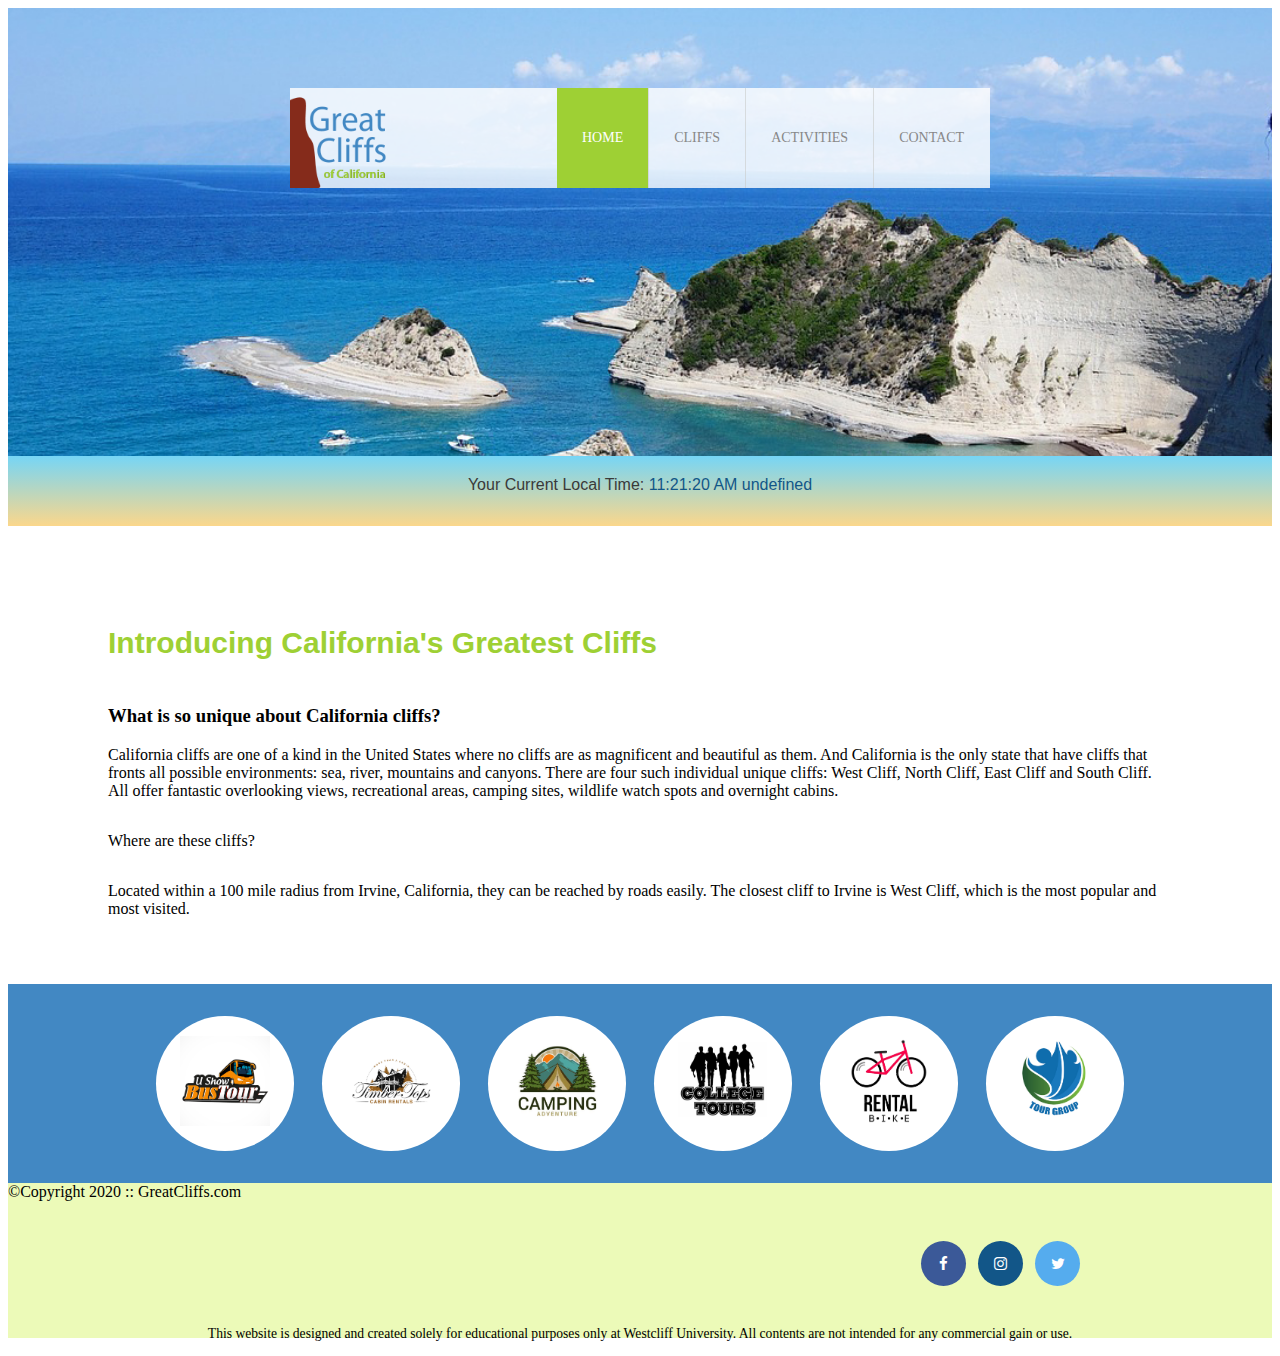
<file: index.html>
<!DOCTYPE html>
<html lang="en">
<head>
    <title>Great Cliffs of California</title>
    <meta charset="UTF-8">
    <link rel="stylesheet" href="styles.css">
    <!--Embed Style Method-->
    <link rel="stylesheet" href="https://cdnjs.cloudflare.com/ajax/libs/font-awesome/4.7.0/css/font-awesome.min.css">
    <!--Embed Style Method-->
</head>
<body id="home">
    <div class="container">
        <header>
            <div class="main-header">
                <div class="logo">
                    <img src="image/logo.png" alt="Great Cliffs Logo" width="125">
                </div>
                <nav class="main-menu">
                    <ul>
                        <li class="active"><a href="index.html">Home</a></li>
                        <li><a href="cliffs.html">Cliffs</a></li>
                        <li><a href="activities.html">Activities</a></li>
                        <li><a href="contact.html">Contact</a></li>
                    </ul>
                </nav>
            </div>
        </header>
        <section id="timeofday">
            <span>Your Current Local Time: </span>
            <span id="clock"></span>
        </section>
        <main>
            <h2 class="main-heading">Introducing California's Greatest Cliffs</h2>
            <h3>What is so unique about California cliffs?</h3>
            <p>California cliffs are one of a kind in the United States where no cliffs are as magnificent and beautiful as them. And California is the only state that have cliffs that fronts all possible environments: sea, river, mountains and canyons. There are four such individual unique cliffs: West Cliff, North Cliff, East Cliff and South Cliff. All offer fantastic overlooking views, recreational areas, camping sites, wildlife watch spots and overnight cabins.</p>
            <p>Where are these cliffs?</p>
            <p>Located within a 100 mile radius from Irvine, California, they can be reached by roads easily. The closest cliff to Irvine is West Cliff, which is the most popular and most visited.</p>
        </main>
        <section>
            <ul id="partners">
                <!--<li class="partner">
                    <img src="partners/partner-bustour.png" alt="Partner Bus Tours"> </li>
                <li class="partner">
                    <img src="partners/partner-cabinrental.png" alt="Partner Cabin Rental"> </li>
                <li class="partner">
                    <img src="partners/partner-campingadv.png" alt="Partner Camping Adventure"> </li>
                <li class="partner">
                    <img src="partners/partner-collegetours.png" alt="Partner College Tours"> </li>
                <li class="partner">
                    <img src="partners/partner-rentalbike.png" alt="Partner Bike Rentals"> </li>
                <li class="partner">
                    <img src="partners/partner-tourgroup.png" alt="Partner Tour Group"> </li>-->
            </ul>
        </section>
        <footer>
            <div id="nondisclaimer">
                <div class="copy">©Copyright 2020 :: GreatCliffs.com</div>
                <div class="social">
                    <a href="#" class="fa fa-facebook"></a>
                    <a href="#" class="fa fa-instagram"></a>
                    <a href="#" class="fa fa-twitter"></a>
                </div>
            </div>
            <div id="disclaimer">
                <p>This website is designed and created solely for educational purposes only at Westcliff University. All contents are not intended for any commercial gain or use.</p>
            </div>
        </footer>
    </div>
    <!--JavaScript Codes-->
    <!--digital clock-->
    <script src="js/digclock.js">
    </script>
    <!--partner-->
    <script src="js/site_scripts.js">
    </script>
</body>
</html>
</file>
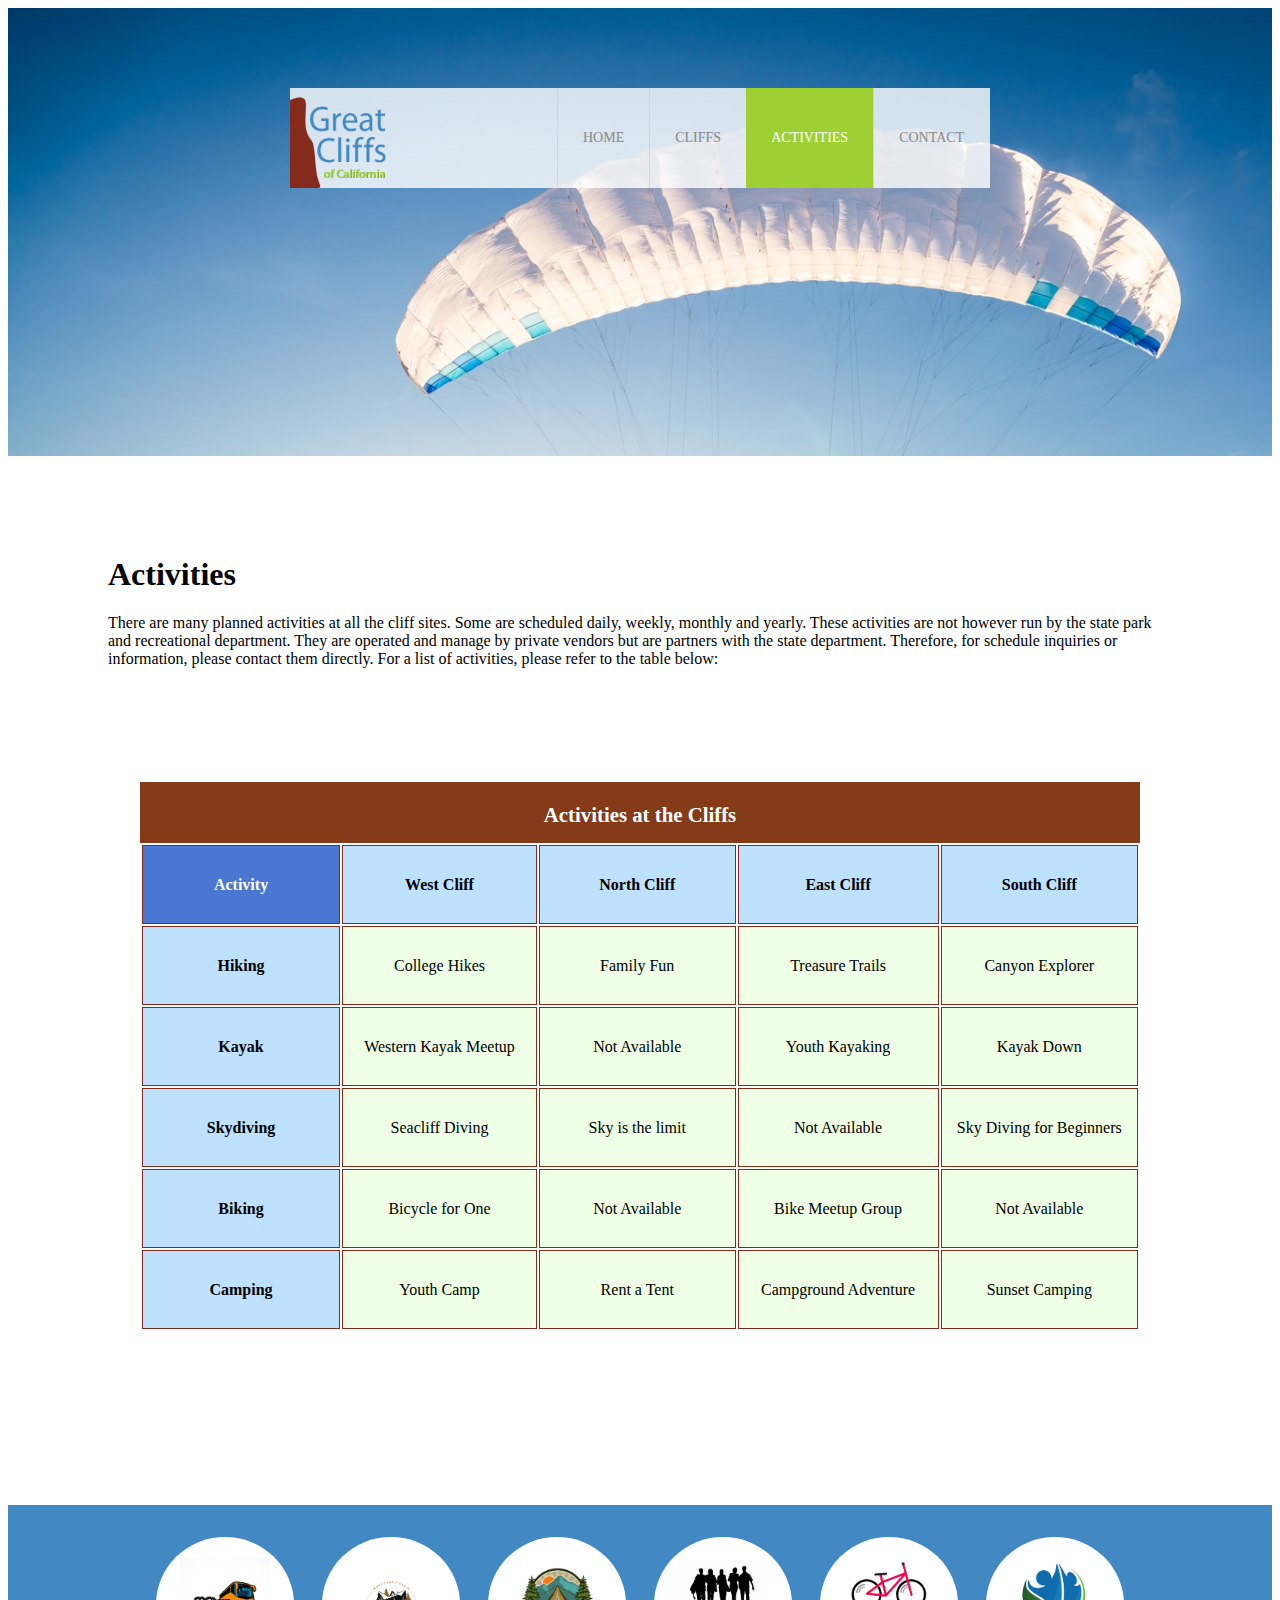
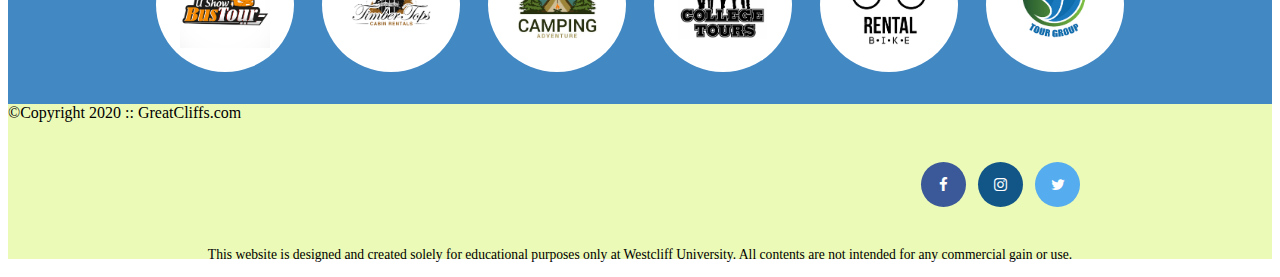
<file: activities.html>
<!DOCTYPE html>
<html lang="en">
<head>
    <title>Great Cliffs of California</title>
    <meta charset="UTF-8">
    <link rel="stylesheet" href="styles.css">
    <!--Embed Style Method-->
    <link rel="stylesheet" href="https://cdnjs.cloudflare.com/ajax/libs/font-awesome/4.7.0/css/font-awesome.min.css">
    <!--jQuery-->
    <script src="https://ajax.googleapis.com/ajax/libs/jquery/3.5.1/jquery.min.js"></script>
</head>
<body id="activities">
    <div class="container">
        <header>
            <div class="main-header">
                <div class="logo">
                    <img src="image/logo.png" alt="Great Cliffs Logo" width="125">
                </div>
                <nav class="main-menu">
                    <ul>
                        <li><a href="index.html">Home</a></li>
                        <li><a href="cliffs.html">Cliffs</a></li>
                        <li class="active"><a href="activities.html">Activities</a></li>
                        <li><a href="contact.html">Contact</a></li>
                    </ul>
                </nav>
            </div>
        </header>
        <main>
            <h1>Activities</h1>
            <p>There are many planned activities at all the cliff sites. Some are scheduled daily, weekly, monthly and yearly. These activities are not however run by the state park and recreational department. They are operated and manage by private vendors but are partners with the state department. Therefore, for schedule inquiries or information, please contact them directly. For a list of activities, please refer to the table below:</p><br>
            <table class="table">
                <caption>Activities at the Cliffs</caption>
                <thead>
                    <tr>
                        <th>Activity</th>
                        <th>West Cliff</th>
                        <th>North Cliff</th>
                        <th>East Cliff</th>
                        <th>South Cliff</th>
                    </tr>
                </thead>
                <tbody>
                    <tr>
                        <td>Hiking</td>
                        <td class="available">College Hikes</td>
                        <td class="available">Family Fun</td>
                        <td class="available">Treasure Trails</td>
                        <td class="available">Canyon Explorer</td>
                    </tr>
                    <tr>
                        <td>Kayak</td>
                        <td class="available">Western Kayak Meetup</td>
                        <td>Not Available</td>
                        <td class="available">Youth Kayaking</td>
                        <td class="available">Kayak Down</td>
                    </tr>
                    <tr>
                        <td>Skydiving</td>
                        <td class="available">Seacliff Diving</td>
                        <td class="available">Sky is the limit</td>
                        <td>Not Available</td>
                        <td class="available">Sky Diving for Beginners</td>
                    </tr>
                    <tr>
                        <td>Biking</td>
                        <td class="available">Bicycle for One</td>
                        <td>Not Available</td>
                        <td class="available">Bike Meetup Group</td>
                        <td>Not Available</td>
                    </tr>
                    <tr>
                        <td>Camping</td>
                        <td class="available">Youth Camp</td>
                        <td class="available">Rent a Tent</td>
                        <td class="available">Campground Adventure</td>
                        <td class="available">Sunset Camping</td>
                    </tr>
                </tbody>
            </table>

            <div id="displaySelected">
                <div id="result">
                    <h4>My selected activities to enquire:</h4>
                </div>
                <div id="sendinfo">
                    <input type="email" placeholder="johndoe@gmail.com">
                    <button>Get Info</button>
                </div>
            </div>
            
        </main>
        <section>
            <ul id="partners">
                <!--<li class="partner">
                    <img src="partners/partner-bustour.png" alt="Partner Bus Tours"> </li>
                <li class="partner">
                    <img src="partners/partner-cabinrental.png" alt="Partner Cabin Rental"> </li>
                <li class="partner">
                    <img src="partners/partner-campingadv.png" alt="Partner Camping Adventure"> </li>
                <li class="partner">
                    <img src="partners/partner-collegetours.png" alt="Partner College Tours"> </li>
                <li class="partner">
                    <img src="partners/partner-rentalbike.png" alt="Partner Bike Rentals"> </li>
                <li class="partner">
                    <img src="partners/partner-tourgroup.png" alt="Partner Tour Group"> </li>-->
            </ul>
        </section>
        <footer>
            <div id="nondisclaimer">
                <div class="copy">©Copyright 2020 :: GreatCliffs.com</div>
                <div class="social">
                    <a href="#" class="fa fa-facebook"></a>
                    <a href="#" class="fa fa-instagram"></a>
                    <a href="#" class="fa fa-twitter"></a>
                </div>
            </div>
            <div id="disclaimer">
                <p>This website is designed and created solely for educational purposes only at Westcliff University. All contents are not intended for any commercial gain or use.</p>
            </div>
        </footer>
    </div>
    <!--partner-->
    <script src="js/site_scripts.js"></script>
    <script src="js/activity.js"></script>
</body>
</html>
</file>
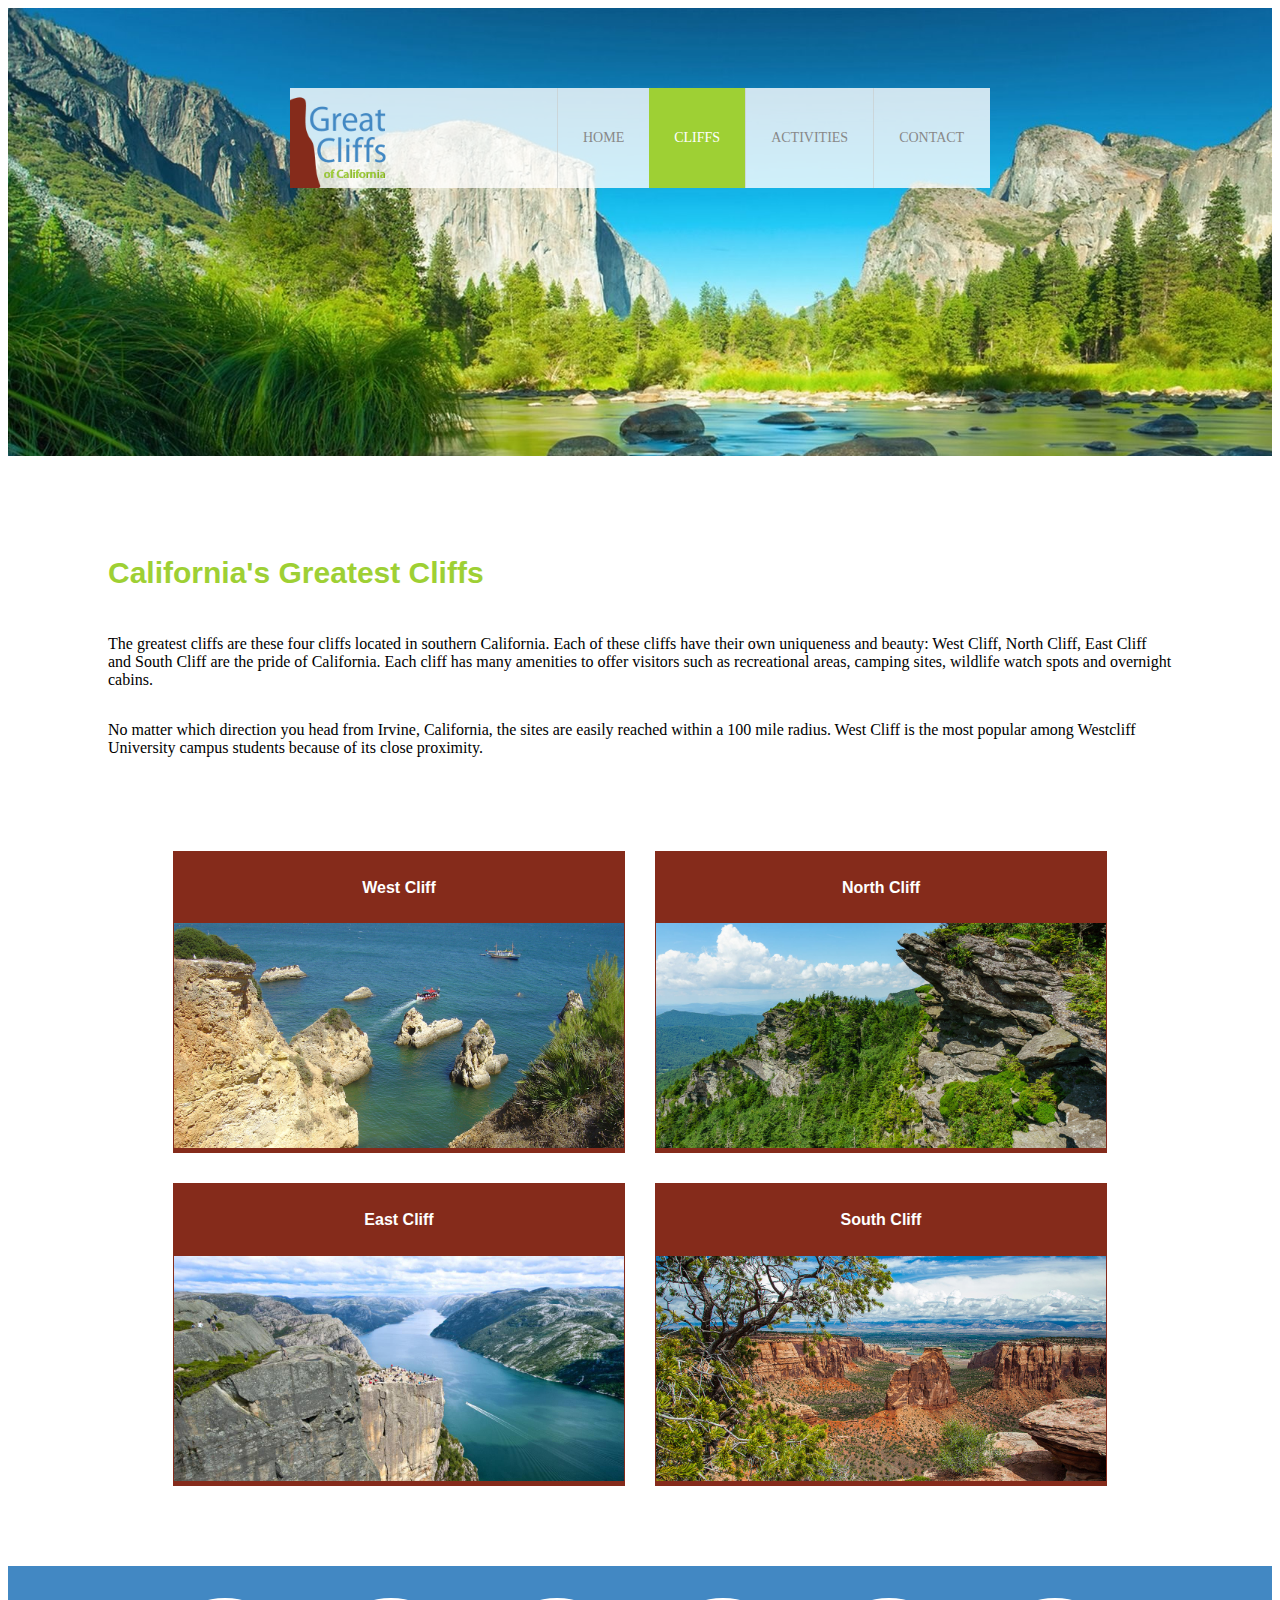
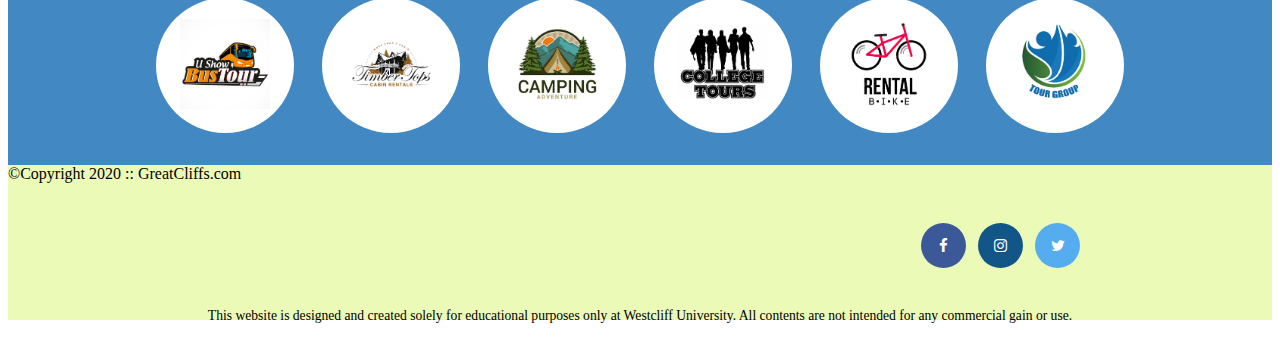
<file: cliffs.html>
<!DOCTYPE html>
<html lang="en">
<head>
    <title>Great Cliffs of California</title>
    <meta charset="UTF-8">
    <link rel="stylesheet" href="styles.css">
    <!--Embed Style Method-->
    <link rel="stylesheet" href="https://cdnjs.cloudflare.com/ajax/libs/font-awesome/4.7.0/css/font-awesome.min.css">
    <!--Embed Style Method-->
</head>
<body id="cliffs">
    <div class="container">
        <header>
            <div class="main-header">
                <div class="logo">
                    <img src="image/logo.png" alt="Great Cliffs Logo" width="125">
                </div>
                <nav class="main-menu">
                    <ul>
                        <li><a href="index.html">Home</a></li>
                        <li class="active"><a href="cliffs.html">Cliffs</a></li>
                        <li><a href="activities.html">Activities</a></li>
                        <li><a href="contact.html">Contact</a></li>
                    </ul>
                </nav>
            </div>
        </header>
        <main>
            <h2 class="main-heading">California's Greatest Cliffs</h2>
            <p>The greatest cliffs are these four cliffs located in southern California. Each of these cliffs have their own uniqueness and beauty: West Cliff, North Cliff, East Cliff and South Cliff are the pride of California. Each cliff has many amenities to offer visitors such as recreational areas, camping sites, wildlife watch spots and overnight cabins.</p>
            <p>No matter which direction you head from Irvine, California, the sites are easily reached within a 100 mile radius. West Cliff is the most popular among Westcliff University campus students because of its close proximity.</p>
            <table class="table">
                <tbody>
                    <tr>
                        <td>
                            <h5 class="table-title">West Cliff</h5>
                            <img src="image/cliff-west-sea.jpeg" alt="cliff-west-sea" width="450"></td>
                        <td>
                            <h5 class="table-title">North Cliff</h5>
                            <img src="image/cliff-north-mountain.jpeg" alt="cliff-west-sea" width="450"></td>
                    </tr>
                    <tr>
                        <td>
                            <h5 class="table-title">East Cliff</h5>
                            <img src="image/cliff-east-river.jpeg" alt="cliff-west-sea" width="450"></td>
                        <td>
                            <h5 class="table-title">South Cliff</h5>
                            <img src="image/cliff-south-canyon.jpeg" alt="cliff-west-sea" width="450"></td>
                    </tr>
                </tbody>
            </table>
        </main>
        <section>
            <ul id="partners">
                <!--<li class="partner">
                    <img src="partners/partner-bustour.png" alt="Partner Bus Tours"> </li>
                <li class="partner">
                    <img src="partners/partner-cabinrental.png" alt="Partner Cabin Rental"> </li>
                <li class="partner">
                    <img src="partners/partner-campingadv.png" alt="Partner Camping Adventure"> </li>
                <li class="partner">
                    <img src="partners/partner-collegetours.png" alt="Partner College Tours"> </li>
                <li class="partner">
                    <img src="partners/partner-rentalbike.png" alt="Partner Bike Rentals"> </li>
                <li class="partner">
                    <img src="partners/partner-tourgroup.png" alt="Partner Tour Group"> </li>-->
            </ul>
        </section>
        <footer>
            <div id="nondisclaimer">
                <div class="copy">©Copyright 2020 :: GreatCliffs.com</div>
                <div class="social">
                    <a href="#" class="fa fa-facebook"></a>
                    <a href="#" class="fa fa-instagram"></a>
                    <a href="#" class="fa fa-twitter"></a>
                </div>
            </div>
            <div id="disclaimer">
                <p>This website is designed and created solely for educational purposes only at Westcliff University. All contents are not intended for any commercial gain or use.</p>
            </div>
        </footer>
    </div>
    <!--partner-->
    <script src="js/site_scripts.js">
    </script>
</body>
</html>
</file>
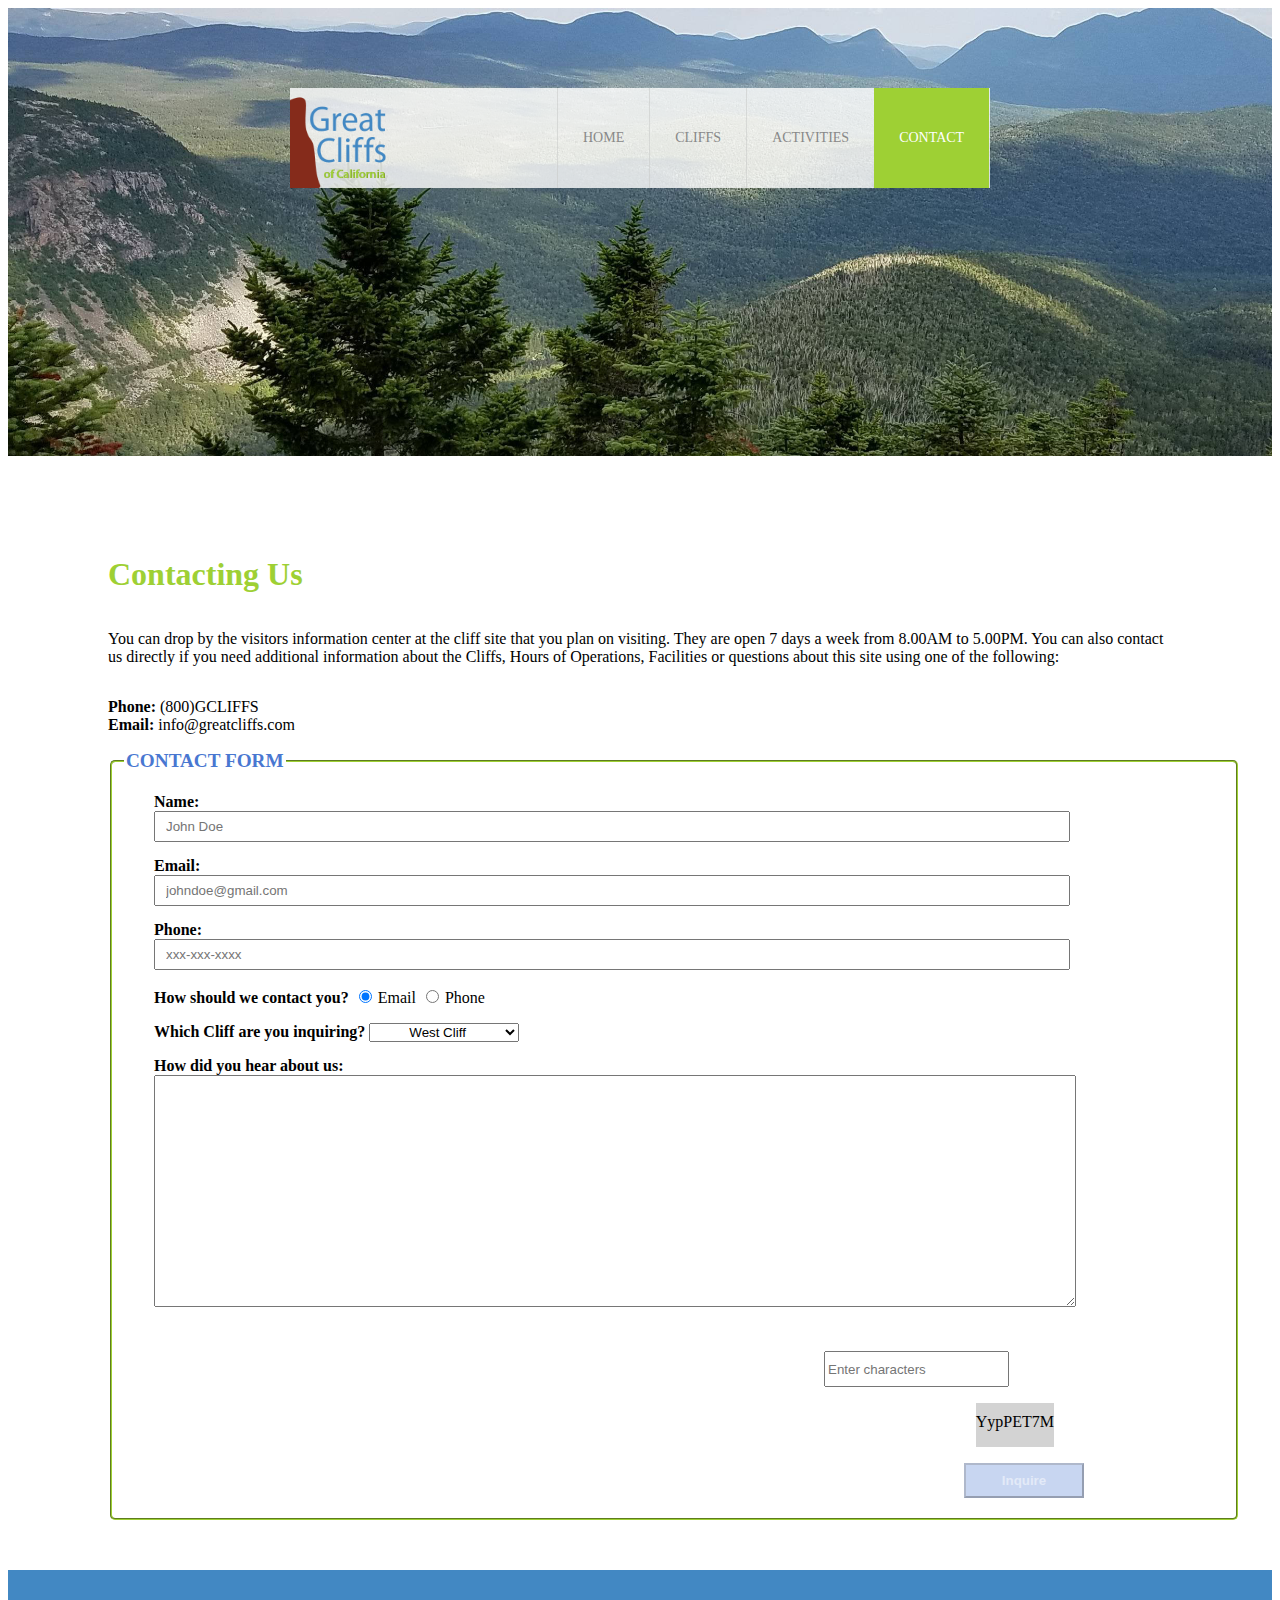
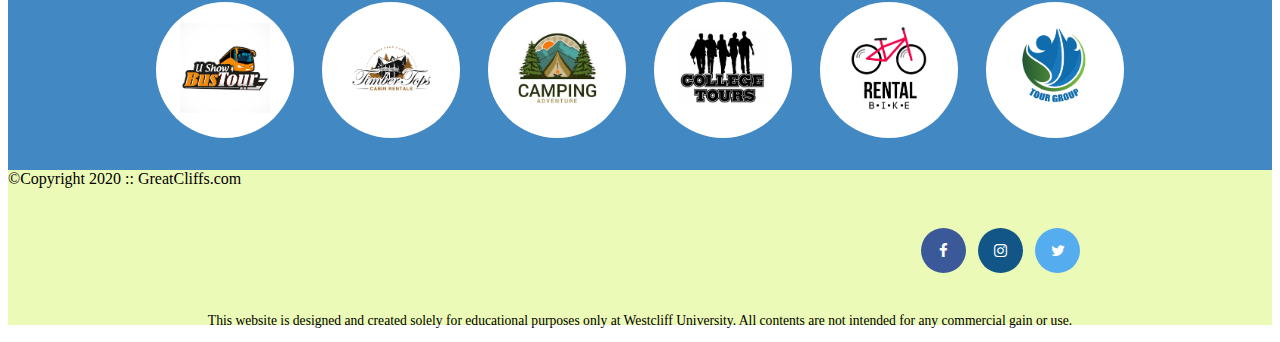
<file: contact.html>
<!DOCTYPE html>
<html lang="en">
<head>
    <title>Great Cliffs of California</title>
    <meta charset="UTF-8">
    <link rel="stylesheet" href="styles.css">
    <!--Embed Style Method-->
    <link rel="stylesheet" href="https://cdnjs.cloudflare.com/ajax/libs/font-awesome/4.7.0/css/font-awesome.min.css">
    <!--Embed Style Method-->
</head>
<body id="contact" onLoad="disableButton(true)">
    <div class="container">
        <header>
            <div class="main-header">
                <div class="logo">
                    <img src="image/logo.png" alt="Great Cliffs Logo" width="125">
                </div>
                <nav class="main-menu">
                    <ul>
                        <li><a href="index.html">Home</a></li>
                        <li><a href="cliffs.html">Cliffs</a></li>
                        <li><a href="activities.html">Activities</a></li>
                        <li class="active"><a href="contact.html">Contact</a></li>
                    </ul>
                </nav>
            </div>
        </header>
        <main>
            <h1>Contacting Us</h1>
            <p>
            You can drop by the visitors information center at the cliff site that you plan on visiting. They are open
            7 days a week from 8.00AM to 5.00PM. You can also contact us directly if you need additional information about 
            the Cliffs, Hours of Operations, Facilities or questions about this site using one of the following:
            </p>
                
            <div class="contactinfo">
                <div class="phone">
                    <span>Phone:</span>
                    <span>(800)GCLIFFS</span>
                </div>
                <div class="email">
                    <span>Email:</span>
                    <span>info@greatcliffs.com</span>
                </div>
            </div>

            <form action="/contact" method="post">  
            <fieldset>  
                <legend>Contact Form</legend>
                <div class="textbox">
                    <label>Name:</label> 
                    <input type="text" name="name" placeholder="John Doe">  
                    <label>Email:</label>  
                    <input type="email" name="email" placeholder="johndoe@gmail.com"> 
                    <label>Phone:</label>
                    <input type="text" name="phone" placeholder="xxx-xxx-xxxx"> 
                </div>
                
                <div class="radios">
                    <label>How should we contact you?</label>  
                    <input type="radio" name="contact" value="email" checked>Email 
                    <input type="radio" name="contact" value="phone">Phone
                </div>

                <div class="selectmenu">
                    <label>Which Cliff are you inquiring?</label>  
                    <select>
                        <option>West Cliff</option>
                        <option>North Cliff</option>
                        <option>East Cliff</option>
                        <option>South Cliff</option>
                    </select>
                </div>
                
                <div class="commentbox">
                    <label>How did you hear about us:</label>  
                    <textarea></textarea>
                </div>

                <!--Random codes-->
                <div class="randomcode">
                    <input id="codeentered" type="text" name="codeentered" placeholder="Enter characters">
                    <p id="codes"></p>
                </div>

                <button id="submit">Inquire</button>
            </fieldset>  
            </form>
        </main>
        <section>
            <ul id="partners">
                <!--<li class="partner">
                    <img src="partners/partner-bustour.png" alt="Partner Bus Tours"> </li>
                <li class="partner">
                    <img src="partners/partner-cabinrental.png" alt="Partner Cabin Rental"> </li>
                <li class="partner">
                    <img src="partners/partner-campingadv.png" alt="Partner Camping Adventure"> </li>
                <li class="partner">
                    <img src="partners/partner-collegetours.png" alt="Partner College Tours"> </li>
                <li class="partner">
                    <img src="partners/partner-rentalbike.png" alt="Partner Bike Rentals"> </li>
                <li class="partner">
                    <img src="partners/partner-tourgroup.png" alt="Partner Tour Group"> </li>-->
            </ul>
        </section>
        <footer>
            <div id="nondisclaimer">
                <div class="copy">©Copyright 2020 :: GreatCliffs.com</div>
                <div class="social">
                    <a href="#" class="fa fa-facebook"></a>
                    <a href="#" class="fa fa-instagram"></a>
                    <a href="#" class="fa fa-twitter"></a>
                </div>
            </div>
            <div id="disclaimer">
                <p>This website is designed and created solely for educational purposes only at Westcliff University. All contents are not intended for any commercial gain or use.</p>
            </div>
        </footer>
    </div>
    <!--partner-->
    <script src="js/site_scripts.js">
    </script>
    <script src="js/randomcodes.js">
    </script>
</body>
</html>
</file>
<file: styles.css>
header {
    width: 100%;
    min-height: 400px;
    padding-top: 3em;
}
#home header {
    background: no-repeat lightgrey url(image/cliff_ocean.jpg);
    background-size: 1500px;
}
#activities header {
    background: no-repeat lightgrey url(image/runfly.jpeg);
    background-size: 1500px;
}
#contact header {
    background: no-repeat lightgrey url(image/cliff_rock.jpeg);
    background-size: 1500px;
}
#cliffs header {
    background: no-repeat lightgrey url(image/forest_cliff.jpeg);
    background-size: 1500px;
}
.main-header {
    background-color: rgba(255, 255, 255, 0.8);
    width: 700px;
    margin: 2em auto 0 auto;
    min-height: 100px;
    height: 100px;
}
.main-header .logo img {
    width: 100px;
    height: 100px;
    margin: 0 2em 0 0;
    float: left;
}
/* Navigation */
.main-menu {
    margin-left: 227px;
    font-weight: 400;
}
.main-menu ul li {
    list-style-type: none;
    display: inline-block;
    float: left;
    padding-left: 25px;
    padding-right: 25px;
    border-left: 1px solid rgba(202, 204, 202, 0.6);
    line-height: 100px;
    text-transform: uppercase;
    font-size: 14px;
}
.main-menu ul li a {
    text-decoration: none;
    color: #888;
}
.main-menu ul li a:hover {
    color: #9ed034;
}
.main-menu ul li.active {
    background: #9ed034;
    border: none;
}
.main-menu ul li.active a {
    color: #fff;
}
/* Main */
main {
    margin: 100px 100px 50px 100px;
}
.main-heading {
    font-family: Arial, Helvetica, sans-serif;
    color: #9ed034;
    padding-bottom: 20px;
    font-size: 30px;
}
/* Partners */
section {
    width: 100%;
    background-color: #4288C3;
}
section #partners {
    width: 1200px;
    padding: 2em 0 2em 0;
    margin: 0 auto;
    text-align: center;
}
section #partners .partner {
    display: inline-block;
    margin: 0 0.75em;
    padding: 1.3em 1.5em;
    background-color: #fff;
    border-radius: 50%;
}
section #partners .partner img {
    width: 90px;
    height: 90px;
}
/* Footer */
footer {
    width: 100%;
    height: 155px;
    padding-bottom: lem;
    background-color: #ecfab8;
}
footer #nondiclaimer .copy {
    padding: 3.5em 3.5em 3.5em 13em;
    float: left;
    font-size: 0.9em;
}
footer #nondisclaimer .social {
    padding: 2.5em;
    margin-right: 9.25em;
    float: right;
}
footer #disclaimer {
    clear: both;
}
footer #disclaimer p {
    font-size: 0.85em;
    text-align: center;
}
footer #nondisclaimer .social .fa {
    padding: 15px;
    font-size: 15px;
    width: 15px;
    text-align: center;
    text-decoration: none;
    margin: 0 4px;
    border-radius: 50%;
}
footer #nondisclaimer .social .fa:hover {
    opacity: 0.7;
}
footer #nondisclaimer .social .fa-facebook {
    background: #3B5998;
    color: white;
}
footer #nondisclaimer .social .fa-twitter {
    background: #55ACEE;
    color: white;
}
footer #nondisclaimer .social .fa-instagram {
    background: #125688;
    color: white;
}
/* activities */
#activities table {
    width: 1000px;
    margin: 4em auto 0 auto;
}
#activities caption {
    background: #853b18;
    height: 40px;
    color: #fff;
    font-size: 1.3em;
    font-weight: bold;
    padding-top: 1em;
}
#activities thead {
    background: #bde1ff;
}
#activities tbody {
    background: #eeffe6;
    text-align: center;
}
#activities th, #activities td {
    width: 225px;
    height: 75px;
    vertical-align: middle;
    border: solid 1px #852b1b;
}
#activities th:first-child {
    width: 125px;
    height: 50px;
    background: #4977d1;
    color: #fff;
}
#activities td:first-child {
    font-weight: bold;
    background: #bde1ff;
}
#activities td:not(:first-child):hover {
    cursor: pointer;
}
#activities main #displaySelected {
    visibility: hidden;
    margin: 0 auto;
    width: 600px;
    border: 2px solid #9ed034;
    padding: 0.75em;
}
#acitivities main #displaySelected #result, #activities main #displaySelected #sendinfo {
    display: inline-block;
    margin: 0;
}
#activities main #result {
    min-height: 50px;
    width: 300px;
    padding: 0;
}
#activities main #result h4 {
    margin-bottom: 1em;
    font-size: 1.15em;
}
#activities main #displaySelected #sendinfo input[type="email"] {
    width: 200px;
}

.redtest {color: red;}
.selected {
    color:white;
    font-weight: bold;
    background-color: yellowgreen;
}
/* cliffs */
#cliffs table {
    width: auto;
    margin: 3em auto 0 auto;
    border-spacing: 30px;
}
#cliffs td {
    text-align: center;
    font-weight: bold;
    font-family: Arial, Helvetica, sans-serif;
    width: 125px;
    background: #852b1b;
    color: #fff;
}
#cliffs h5 {
    display: block;
    font-size: 16px;
}
/* contact styling */
#contact h1 {
    padding-bottom: 0.5em;
    color: #9ed034;
}
#contact .contactinfo, p {
    padding-bottom: 1em;
}
#contact .contactinfo span:first-child{
    font-weight: bold;
}
#contact fieldset {
    border-color: #9ed034;
    border-radius: 5px;
    margin-bottom: 20px;
    width: 1100px;
}
#contact legend {
    color: #4977D1;
    font-size: larger;
    font-weight: bold;
    text-transform: uppercase;
    border-color: #9ed034;
}
#contact .textbox label, .commentbox label {
    font-weight: bold;
    display: block;
    margin: 15px 0 0 30px;
}
#contact .textbox input {
    width: 900px;
    height: 25px;
    margin: 0 0 0 30px;
    padding-left: 10px;
}
#contact textarea {
    width: 900px;
    height: 200px;
    margin: 0 0 0 30px;
    padding: 15px 10px;
    resize: vertical;
}
#contact .radios {
    display: block;
}
#contact .radios label, .selectmenu label {
    font-weight: bold;
    padding-left: 30px;
}
#contact input[type="radio"] { /*attribute selector*/
    width: 25px;
    margin: 20px 0px;
}
#contact select {
    width: 150px;
    padding-left: 35px;
}
#contact button{
    display:block;
    margin: 20px 0 10px 840px;
    width: 120px;
    height: 35px;
    font-weight: bold;
    color: #fff;
    /*background-color: #4977D1;*/
}
#timeofday {
    height: 50px;
    font-family: Arial, Helvetica, sans-serif;
    text-align: center;
    padding-top: 20px;
    background-image: linear-gradient(0deg, rgba(251, 215, 139,1) 0%, rgba(118, 213, 245, 1) 100%);
}
#timeofday span {
    color: #125688;
}
#timeofday span:first-child {
    color:#3a3a3a
}
.randomcode {
    margin:  20px 0 10px 700px;
}
.randomcode input {
    height: 30px;
    margin-top: 20px;
}
.randomcode p {
    float: right;
    background-color: lightgrey;
    width: fit-content;
    text-align: center;
    padding-top: 10px;
    margin-right: 170px;
}
</file>
